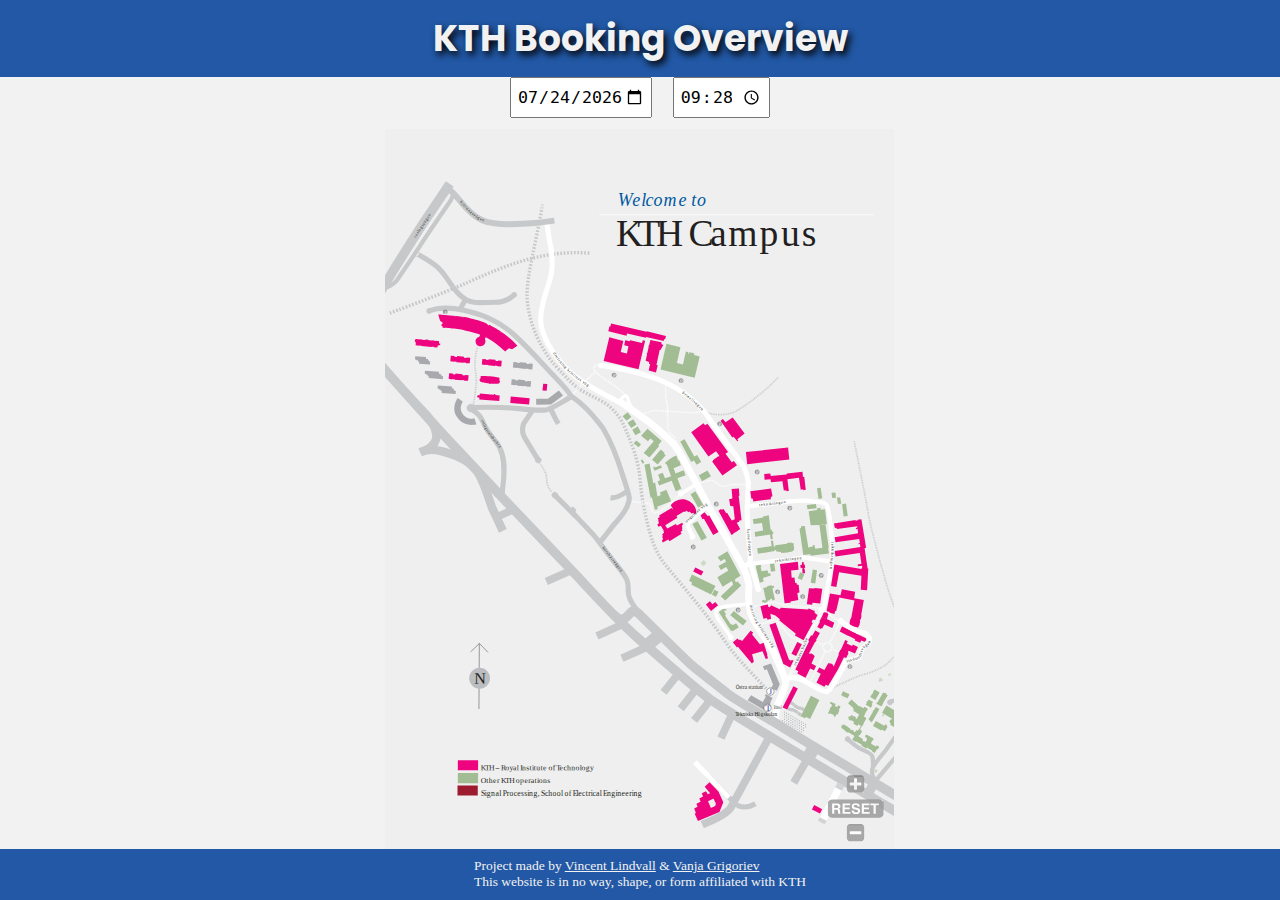
<file: src/pages/index/index.html>
<!DOCTYPE html>
<html lang="en">
<head>
    <meta charset="UTF-8">
    <meta http-equiv="X-UA-Compatible" content="IE=edge">
    <meta name="viewport" content="width=device-width, initial-scale=1.0">
    <title>KTH Places Graphical Overview</title>
    <link rel="stylesheet" href="index.css">
    <script src="../../JS/svg-pan-zoom.js"></script>
</head>
<body class="page-container">
    <div class="page-structure">
        <!-- Banner at the top of the page -->
        <div class="banner">
            <h1 class="main-banner-text">KTH Booking Overview</h1>
        </div>

        <div class="content-container">
            <div class="top-info">
                <input id="date-picker" type="date">
                <input id="time-picker" type="time">
            </div>

            <!-- SVG -->
            <div id="zoom" align="middle">
                <object id="svg-object" class="svg-image" type="image/svg+xml" data="../../maps/campus/karta_KTH.svg"></object>
            </div>
        </div>

        <!-- Footer at the bottom of the page-->
        <footer class="footer">
            <p class="made-by-text">
                Project made by <a class="made-by-text" href="#">Vincent Lindvall</a> & <a class="made-by-text" href="#" >Vanja Grigoriev</a>
                <br>This website is in no way, shape, or form affiliated with KTH
            </p>
        </footer>
    </div>
</body>

<script src="../../JS/indexTimePicker.js"></script>

<script>
    window.onload = function() {
        // Expose to window namespase for testing purposes
        window.zoomTiger = svgPanZoom('#svg-object', {
            zoomEnabled: true,
            controlIconsEnabled: true,
            fit: true,
            center: true,
        });
    };
</script>

</html>
</file>
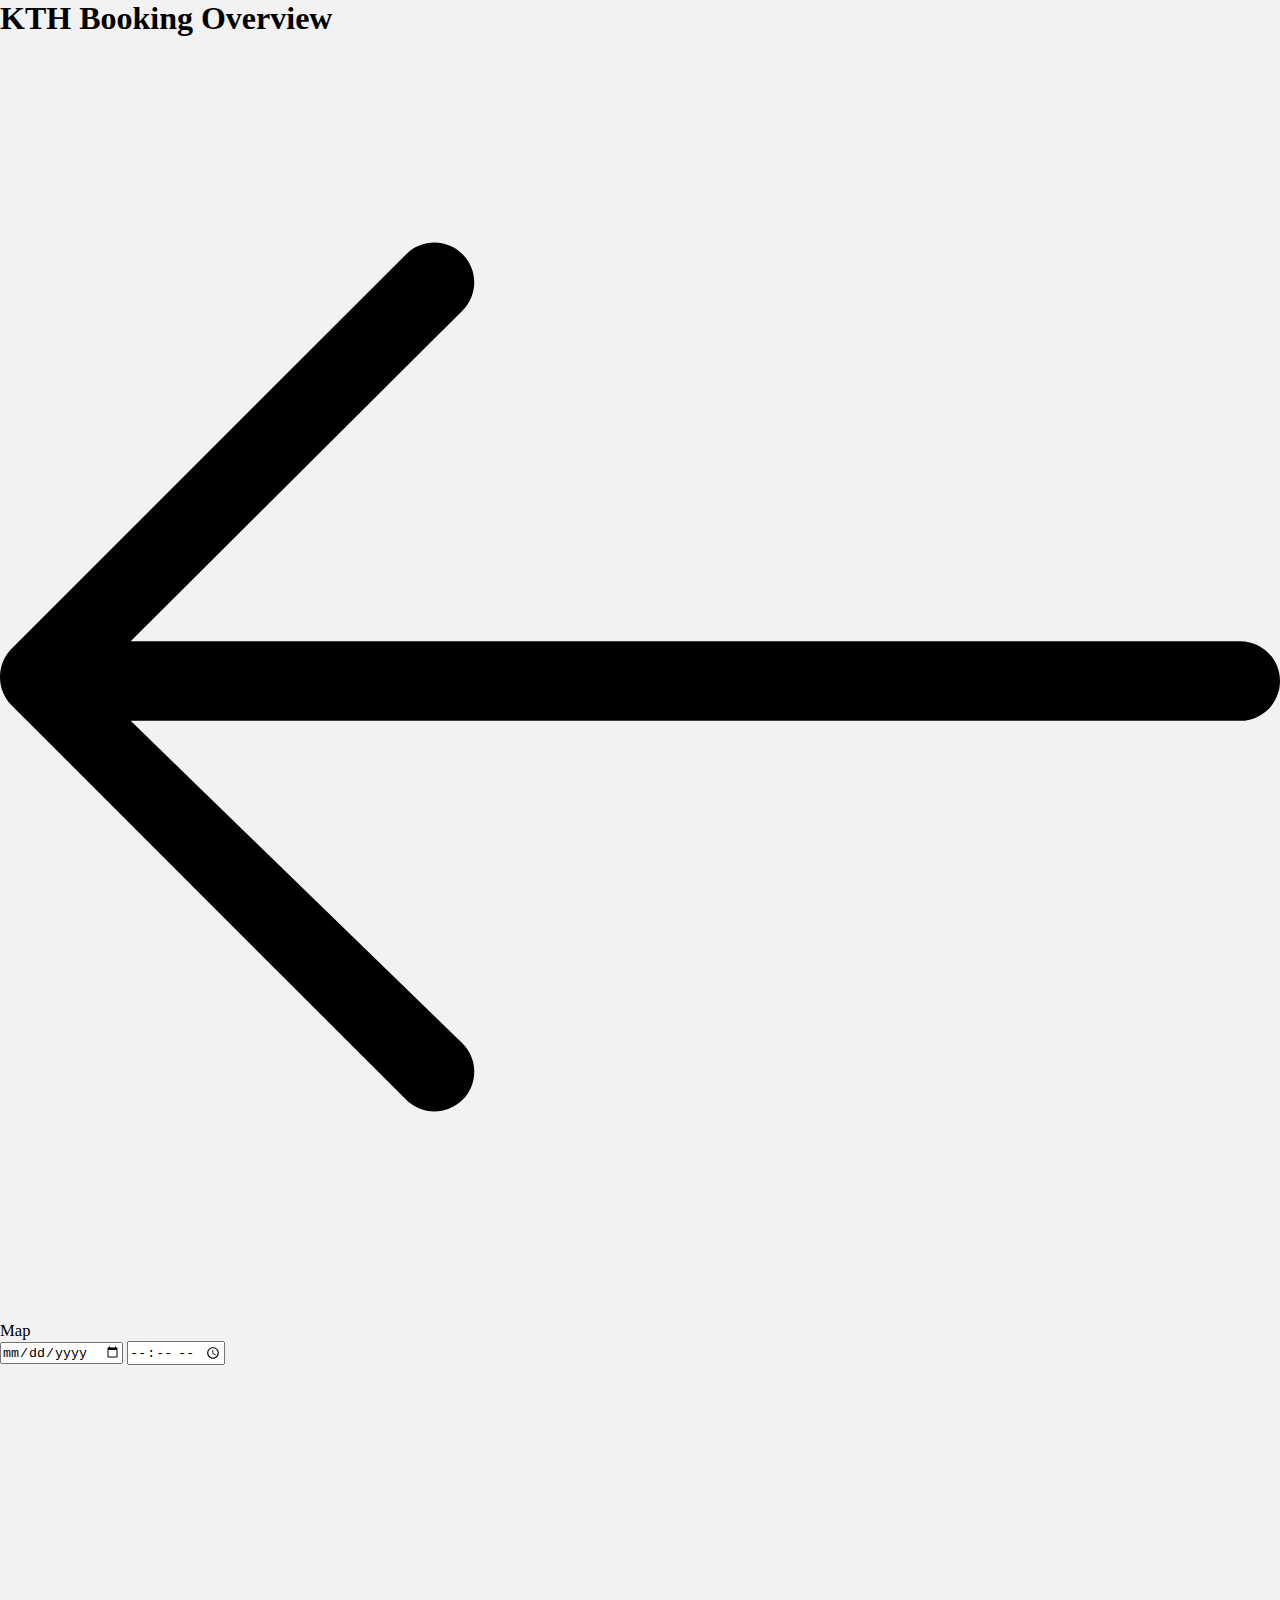
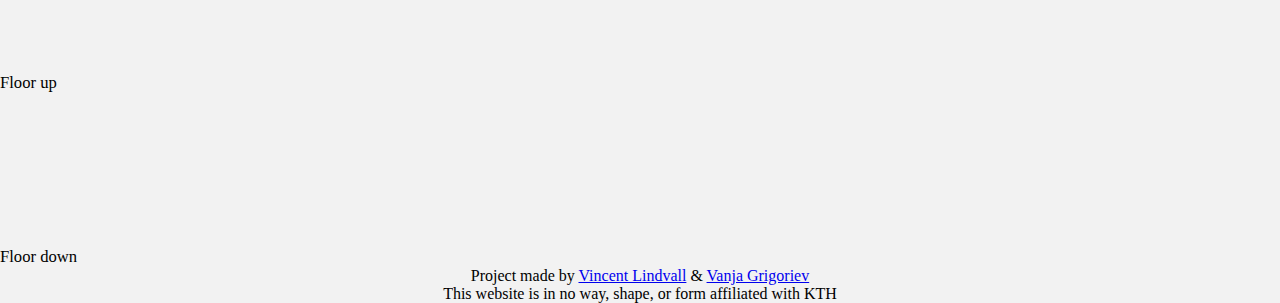
<file: src/pages/building/building.html>
<!DOCTYPE html>
<html lang="en">
<head>
    <meta charset="UTF-8">
    <meta http-equiv="X-UA-Compatible" content="IE=edge">
    <meta name="viewport" content="width=device-width, initial-scale=1.0">
    <title>KTH Places Graphical Overview</title>
    <link rel="stylesheet" href="building.css">
</head>
<body class="page-container">
    <!-- Banner at the top of the page -->
    <div class="banner-container">
        <div class="banner">
            <h1 class="main-banner-text">KTH Booking Overview</h1>
        </div>
    </div>

    <!-- Main content -->
    <div id="info-container-extended">
    <div id="info-container">
        <div id="return-to-map" onclick="location.href='../index/index.html';" style="cursor: pointer;">
            <object id="svg-go-back" class="svg-go-back-icon" type="image/svg+xml" data="../../assets/go-back-icon.svg" style="cursor: pointer;"></object>
            <p class="icon-text">Map</p>
        </div>

        <div id="info-header-underline-container">
            <h1 id="floor-info"></h1> <!-- Title updated by the code (displays house and floor name)-->
            <div class="underline"></div>
        </div>
        
        <input id="date-picker" type="date">
        <input id="time-picker" type="time">

    </div>
    </div>

    <div class="content-container">

        <div id="maps-container">
            <!-- SVG -->
            <div id="main-image-div" align="middle">
                <!-- The data of this SVG object changes when the floor is switched-->
                <object id="svg-main-object" class="svg-image" type="image/svg+xml"></object>
            </div>
            <div id="info-popup"></div> <!-- The info popup shows when hovering over a premise in the main SVG in the building view-->
            <div id="preview-div-vertical-box">
                <div id="floor-up" onclick="switchFloors(1)" class="preview-div">
                    <!-- The data of this SVG object changes when the floor is switched-->
                    <object id="floor-up-preview" class="svg-preview-image" type="image/svg+xml"></object>
                    <p class="icon-text" id="floor-up-text">Floor up</p>
                </div>

                <div id="floor-down" onclick="switchFloors(2)" class="preview-div">
                    <!-- The data of this SVG object changes when the floor is switched-->
                    <object id="floor-down-preview" class="svg-preview-image" type="image/svg+xml"></object>
                    <p class="icon-text" id="floor-down-text">Floor down</p>
                </div>
            </div>
        </div>
    </div>

    <!-- Footer at the bottom of the page-->
    <footer class="footer">
        <p class="made-by-text" align="center">
            Project made by <a class="made-by-text" href="#">Vincent Lindvall</a> & <a class="made-by-text" href="#" >Vanja Grigoriev</a>
            <br>This website is in no way, shape, or form affiliated with KTH
        </p>
    </footer>
</body>

<script src="../../JS/infoPopup.js"></script>
<script src="../../JS/loadSVGs.js"></script>
<script src="../../JS/csvReader.js"></script>
<script src="../../JS/SVGDrawer.js"></script>

</html>
</file>
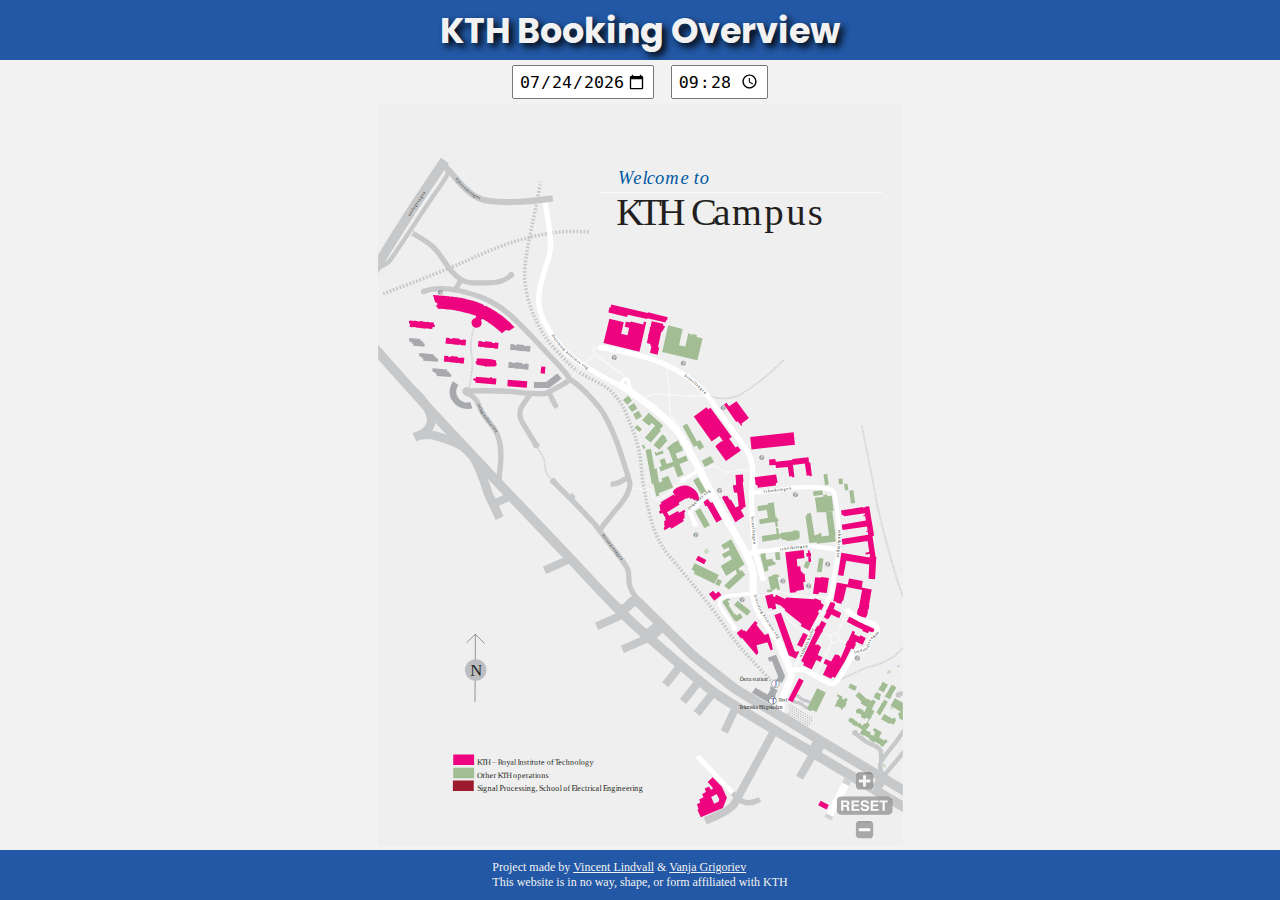
<file: src/pages/homepage/homepage.html>
<!DOCTYPE html>
<html lang="en">
<head>
    <meta charset="UTF-8">
    <meta http-equiv="X-UA-Compatible" content="IE=edge">
    <meta name="viewport" content="width=device-width, initial-scale=1.0">
    <title>KTH Places Graphical Overview</title>
    <link rel="stylesheet" href="homepage.css">
    <script src="../../JS/svg-pan-zoom.js"></script>
</head>
<body class="page-container">
    <div class="page-structure">
        <!-- Banner at the top of the page -->
        <div class="banner">
            <h1 class="main-banner-text">KTH Booking Overview</h1>
        </div>

        <div class="content-container">
            <div class="top-info">
                <input id="date-picker" type="date">
                <input id="time-picker" type="time">
            </div>

            <!-- SVG -->
            <div id="zoom" align="middle">
                <object id="svg-object" class="svg-image" type="image/svg+xml" data="../../maps/campus/karta_KTH.svg"></object>
            </div>
        </div>

        <!-- Footer at the bottom of the page-->
        <footer class="footer">
            <p class="made-by-text">
                Project made by <a class="made-by-text" href="#">Vincent Lindvall</a> & <a class="made-by-text" href="#" >Vanja Grigoriev</a>
                <br>This website is in no way, shape, or form affiliated with KTH
            </p>
        </footer>
    </div>
</body>

<script src="../../JS/indexTimePicker.js"></script>

<script>
    window.onload = function() {
        // Expose to window namespase for testing purposes
        svg = document.getElementById("svg-object")
        window.zoomTiger = svgPanZoom(svg, {
            zoomEnabled: true,
            controlIconsEnabled: true,
            fit: true,
            center: true,
            dblClickZoomEnabled: false,
        });
    };
</script>

</html>
</file>
<file: src/pages/index/index.css>
@import url("https://fonts.googleapis.com/css2?family=Poppins:wght@500&display=swap");
@import url("https://fonts.googleapis.com/css2?family=Arimo&display=swap");
* {
  margin: 0;
  padding: 0;
}

body {
  background-color: #F258A5;
}

.page-container {
  height: 100vh;
  width: 100vw;
}

.page-structure {
  height: 100%;
  display: -ms-grid;
  display: grid;
  -ms-grid-rows: 3fr 30fr 2fr;
      grid-template-rows: 3fr 30fr 2fr;
}

.page-structure .banner {
  background: #2258A5;
  display: -webkit-box;
  display: -ms-flexbox;
  display: flex;
  -webkit-box-pack: center;
      -ms-flex-pack: center;
          justify-content: center;
  -webkit-box-align: center;
      -ms-flex-align: center;
          align-items: center;
}

.page-structure .banner .main-banner-text {
  font-family: Poppins;
  font-size: 4vh;
  color: #F2F2F2;
  text-shadow: 0.3vw 0.3vw 0.6vw #000000;
}

.page-structure .content-container {
  background: #F2F2F2;
  display: -ms-grid;
  display: grid;
  -ms-grid-rows: 1fr 14fr;
      grid-template-rows: 1fr 14fr;
}

.page-structure .content-container .top-info {
  text-align: center;
}

.page-structure .content-container .top-info #date-picker {
  padding: 0.4vw;
  margin-right: 1em;
  width: 10vw;
  height: 3vh;
  font-size: 1.3vw;
}

.page-structure .content-container .top-info #time-picker {
  padding: 0.4vw;
  width: 6.5vw;
  height: 3vh;
  font-size: 1.3vw;
}

.page-structure .content-container #zoom {
  height: 80vh;
}

.page-structure .content-container #zoom .svg-image {
  max-height: 80vh;
  max-width: 100%;
}

.page-structure .footer {
  background: #2258A5;
  display: -webkit-box;
  display: -ms-flexbox;
  display: flex;
  -webkit-box-pack: center;
      -ms-flex-pack: center;
          justify-content: center;
  -webkit-box-align: center;
      -ms-flex-align: center;
          align-items: center;
}

.page-structure .footer .made-by-text {
  color: #F2F2F2;
  font-size: 1.5vh;
}
/*# sourceMappingURL=index.css.map */
</file>
<file: src/pages/building/building.css>
@import url("https://fonts.googleapis.com/css2?family=Poppins:wght@500&display=swap");
@import url("https://fonts.googleapis.com/css2?family=Arimo&display=swap");
* {
  margin: 0;
  padding: 0;
}

body {
  background-color: #F2F2F2;
}

.page-container {
  height: 100vh;
  width: 100vw;
}

.icon-text {
  font-size: 1.3vw;
}

.time-pick-text {
  margin-top: 0;
  padding-top: 0;
}

.page-structure {
  height: 100%;
  display: -ms-grid;
  display: grid;
  -ms-grid-rows: 60px 1fr 50px;
      grid-template-rows: 60px 1fr 50px;
}

.page-structure .banner {
  background: #2258A5;
  display: -webkit-box;
  display: -ms-flexbox;
  display: flex;
  -webkit-box-pack: center;
      -ms-flex-pack: center;
          justify-content: center;
  -webkit-box-align: center;
      -ms-flex-align: center;
          align-items: center;
}

.page-structure .banner .main-banner-text {
  font-family: Poppins;
  font-size: 35px;
  color: #F2F2F2;
  text-shadow: 0.3vw 0.3vw 0.6vw #000000;
}

.page-structure .content-container {
  background: #F2F2F2;
  height: 100%;
  display: -ms-grid;
  display: grid;
  -ms-grid-rows: 100px 1fr;
      grid-template-rows: 100px 1fr;
}

.page-structure .content-container #info-container {
  background-color: #F2F2F2;
  max-width: 100%;
  padding-right: 1vw;
  padding-left: 1vw;
  padding-top: 0.3vw;
  padding-bottom: 1vw;
  margin-right: 8vw;
}

.page-structure .content-container #info-container #return-to-map {
  cursor: pointer;
  margin-left: 2vw;
  width: 2.5vw;
  height: 2.5vw;
  text-align: center;
  display: inline-block;
  -webkit-transform: translateY(50%);
          transform: translateY(50%);
}

.page-structure .content-container #info-container #return-to-map .svg-go-back-icon {
  width: 2.1vw;
  height: 2.1vw;
  pointer-events: none;
}

.page-structure .content-container #info-container #info-header-underline-container {
  display: inline-block;
  margin-left: 9vw;
  margin-right: 3vw;
}

.page-structure .content-container #info-container #info-header-underline-container #floor-info {
  font-family: arimo;
  font-size: 3.3vw;
  display: inline-block;
}

.page-structure .content-container #info-container #info-header-underline-container .underline {
  -webkit-transform: translate(-2.5%);
          transform: translate(-2.5%);
  width: 105%;
  margin-top: 1%;
  height: 0.1vw;
  background: black;
}

.page-structure .content-container #info-container #time-info {
  font-family: arimo;
  display: inline-block;
  font-size: 2vw;
  color: #646262;
}

.page-structure .content-container #info-container #date-picker {
  padding: 0.4vw;
  margin-right: 1em;
  width: 8.5vw;
  height: 1.5vw;
  font-size: 1.05vw;
}

.page-structure .content-container #info-container #time-picker {
  padding: 0.4vw;
  width: 5.5vw;
  height: 1.5vw;
  font-size: 1.05vw;
}

.page-structure .content-container #maps-container {
  display: -ms-grid;
  display: grid;
  -ms-grid-columns: 3fr 1fr;
      grid-template-columns: 3fr 1fr;
  background: #F2F2F2;
}

.page-structure .content-container #maps-container #main-image-div {
  max-height: calc(100vh - 210px);
}

.page-structure .content-container #maps-container #main-image-div .svg-image {
  width: 100%;
  height: 100%;
}

.page-structure .content-container #maps-container #info-popup {
  position: absolute;
  left: 0;
  top: 0;
  padding: 0.5vw;
  font-size: 1.3vw;
  background: white;
  visibility: hidden;
}

.page-structure .content-container #maps-container #preview-div-vertical-box {
  display: -ms-grid;
  display: grid;
  -ms-grid-rows: 1fr 3vh 1fr 3vh;
      grid-template-rows: 1fr 3vh 1fr 3vh;
  width: 24%;
  height: 100%;
}

.page-structure .content-container #maps-container #preview-div-vertical-box #floor-up {
  -ms-grid-row: 1;
      grid-row-start: 1;
}

.page-structure .content-container #maps-container #preview-div-vertical-box #floor-down {
  -ms-grid-row: 3;
      grid-row-start: 3;
}

.page-structure .content-container #maps-container .preview-div {
  cursor: pointer;
  border-style: solid;
  border-width: 0.2vw;
  width: 18.15vw;
  height: 100%;
  text-align: center;
}

.page-structure .content-container #maps-container .svg-preview-image {
  pointer-events: none;
  height: calc(50vh - 105 - 4.5px);
  width: calc(15vw);
}

.page-structure .footer {
  background: #2258A5;
  display: -webkit-box;
  display: -ms-flexbox;
  display: flex;
  -webkit-box-pack: center;
      -ms-flex-pack: center;
          justify-content: center;
  -webkit-box-align: center;
      -ms-flex-align: center;
          align-items: center;
}

.page-structure .footer .made-by-text {
  color: #F2F2F2;
  font-size: 12px;
}
/*# sourceMappingURL=building.css.map */
</file>
<file: src/pages/homepage/homepage.css>
@import url("https://fonts.googleapis.com/css2?family=Poppins:wght@500&display=swap");
@import url("https://fonts.googleapis.com/css2?family=Arimo&display=swap");
* {
  margin: 0;
  padding: 0;
}

body {
  background-color: #F2F2F2;
}

.page-container {
  height: 100vh;
  width: 100vw;
}

.page-structure {
  height: 100%;
  display: -ms-grid;
  display: grid;
  -ms-grid-rows: 60px 1fr 50px;
      grid-template-rows: 60px 1fr 50px;
}

.page-structure .banner {
  background: #2258A5;
  display: -webkit-box;
  display: -ms-flexbox;
  display: flex;
  -webkit-box-pack: center;
      -ms-flex-pack: center;
          justify-content: center;
  -webkit-box-align: center;
      -ms-flex-align: center;
          align-items: center;
}

.page-structure .banner .main-banner-text {
  font-family: Poppins;
  font-size: 35px;
  color: #F2F2F2;
  text-shadow: 0.3vw 0.3vw 0.6vw #000000;
}

.page-structure .content-container {
  background: #F2F2F2;
  height: 100%;
  display: -ms-grid;
  display: grid;
  -ms-grid-rows: 44px 1fr;
      grid-template-rows: 44px 1fr;
}

.page-structure .content-container .top-info {
  display: -webkit-box;
  display: -ms-flexbox;
  display: flex;
  -webkit-box-pack: center;
      -ms-flex-pack: center;
          justify-content: center;
  -webkit-box-align: center;
      -ms-flex-align: center;
          align-items: center;
  text-align: center;
}

.page-structure .content-container .top-info #date-picker {
  padding: 0.4vw;
  margin-right: 1em;
  width: 10vw;
  height: 20px;
  font-size: 1.3vw;
}

.page-structure .content-container .top-info #time-picker {
  padding: 0.4vw;
  width: 6.5vw;
  height: 20px;
  font-size: 1.3vw;
}

.page-structure .content-container #zoom {
  height: 100%;
  width: 100%;
}

.page-structure .content-container #zoom .svg-image {
  max-height: calc(100vh - 158px);
  max-width: 100%;
}

.page-structure .footer {
  background: #2258A5;
  display: -webkit-box;
  display: -ms-flexbox;
  display: flex;
  -webkit-box-pack: center;
      -ms-flex-pack: center;
          justify-content: center;
  -webkit-box-align: center;
      -ms-flex-align: center;
          align-items: center;
}

.page-structure .footer .made-by-text {
  color: #F2F2F2;
  font-size: 12px;
}
/*# sourceMappingURL=homepage.css.map */
</file>
